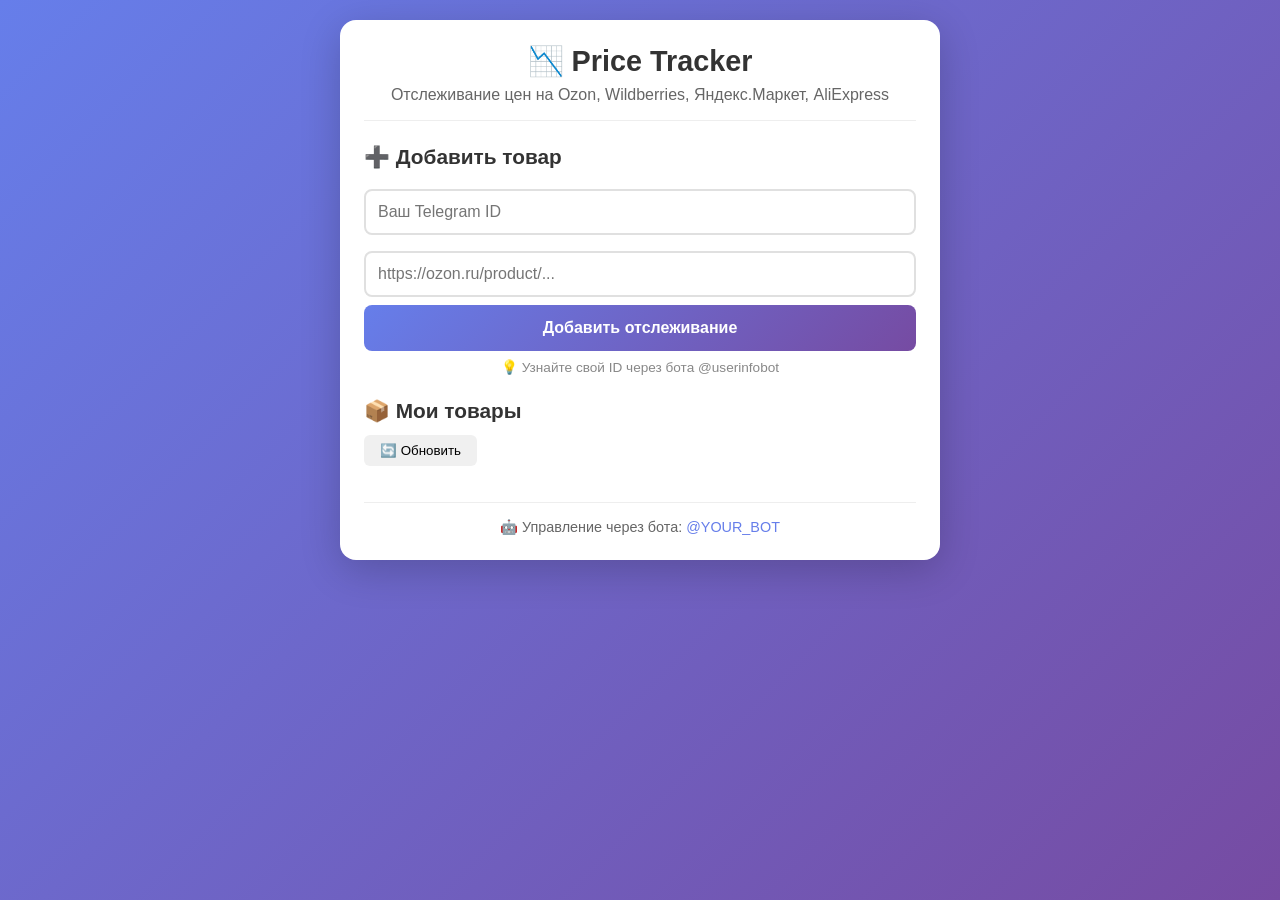
<file: frontend/index.html>
<!DOCTYPE html>
<html lang="ru">
<head>
    <meta charset="UTF-8">
    <meta name="viewport" content="width=device-width, initial-scale=1.0">
    <title>📉 Price Tracker</title>
    <link rel="stylesheet" href="style.css">
</head>
<body>
    <div class="container">
        <header>
            <h1>📉 Price Tracker</h1>
            <p>Отслеживание цен на Ozon, Wildberries, Яндекс.Маркет, AliExpress</p>
        </header>

        <section class="add-form">
            <h2>➕ Добавить товар</h2>
            <input type="number" id="userId" placeholder="Ваш Telegram ID" required>
            <input type="url" id="productUrl" placeholder="https://ozon.ru/product/..." required>
            <button onclick="addProduct()">Добавить отслеживание</button>
            <p class="hint">💡 Узнайте свой ID через бота @userinfobot</p>
        </section>

        <section class="products-list">
            <h2>📦 Мои товары</h2>
            <button onclick="loadProducts()">🔄 Обновить</button>
            <ul id="productList"></ul>
        </section>

        <footer>
            <p>🤖 Управление через бота: <a href="https://t.me/YOUR_BOT" target="_blank">@YOUR_BOT</a></p>
        </footer>
    </div>
    <script src="script.js"></script>
</body>
</html>
</file>
<file: frontend/style.css>
* { box-sizing: border-box; margin: 0; padding: 0; }

body {
    font-family: -apple-system, BlinkMacSystemFont, 'Segoe UI', Roboto, sans-serif;
    background: linear-gradient(135deg, #667eea 0%, #764ba2 100%);
    min-height: 100vh;
    padding: 20px;
    color: #333;
}

.container {
    max-width: 600px;
    margin: 0 auto;
    background: white;
    border-radius: 16px;
    padding: 24px;
    box-shadow: 0 10px 40px rgba(0,0,0,0.2);
}

header {
    text-align: center;
    margin-bottom: 24px;
    padding-bottom: 16px;
    border-bottom: 1px solid #eee;
}

header h1 { font-size: 1.8rem; margin-bottom: 8px; }
header p { color: #666; }

section { margin-bottom: 24px; }
h2 { font-size: 1.3rem; margin-bottom: 12px; }

.add-form input {
    width: 100%;
    padding: 12px;
    margin: 8px 0;
    border: 2px solid #e0e0e0;
    border-radius: 8px;
    font-size: 1rem;
    transition: border-color 0.2s;
}

.add-form input:focus {
    outline: none;
    border-color: #667eea;
}

.add-form button {
    width: 100%;
    padding: 14px;
    background: linear-gradient(135deg, #667eea, #764ba2);
    color: white;
    border: none;
    border-radius: 8px;
    font-size: 1rem;
    font-weight: 600;
    cursor: pointer;
    transition: transform 0.1s;
}

.add-form button:hover { transform: translateY(-2px); }
.add-form button:active { transform: translateY(0); }

.hint {
    font-size: 0.85rem;
    color: #888;
    margin-top: 8px;
    text-align: center;
}

.products-list button {
    padding: 8px 16px;
    background: #f0f0f0;
    border: none;
    border-radius: 6px;
    cursor: pointer;
    margin-bottom: 12px;
}

#productList {
    list-style: none;
}

#productList li {
    background: #f9f9f9;
    padding: 12px;
    margin: 8px 0;
    border-radius: 8px;
    border-left: 4px solid #667eea;
}

#productList .price {
    font-weight: bold;
    color: #2ecc71;
    font-size: 1.1rem;
}

#productList .actions {
    margin-top: 8px;
}

#productList .actions button {
    padding: 4px 12px;
    font-size: 0.9rem;
    background: #e74c3c;
    color: white;
    border: none;
    border-radius: 4px;
    cursor: pointer;
}

footer {
    text-align: center;
    padding-top: 16px;
    border-top: 1px solid #eee;
    color: #666;
    font-size: 0.9rem;
}

footer a { color: #667eea; text-decoration: none; }
footer a:hover { text-decoration: underline; }

/* Анимация загрузки */
.loading {
    text-align: center;
    color: #888;
    padding: 20px;
}

@keyframes pulse {
    0%, 100% { opacity: 1; }
    50% { opacity: 0.5; }
}
.loading::after {
    content: '...';
    animation: pulse 1.5s infinite;
}
</file>
